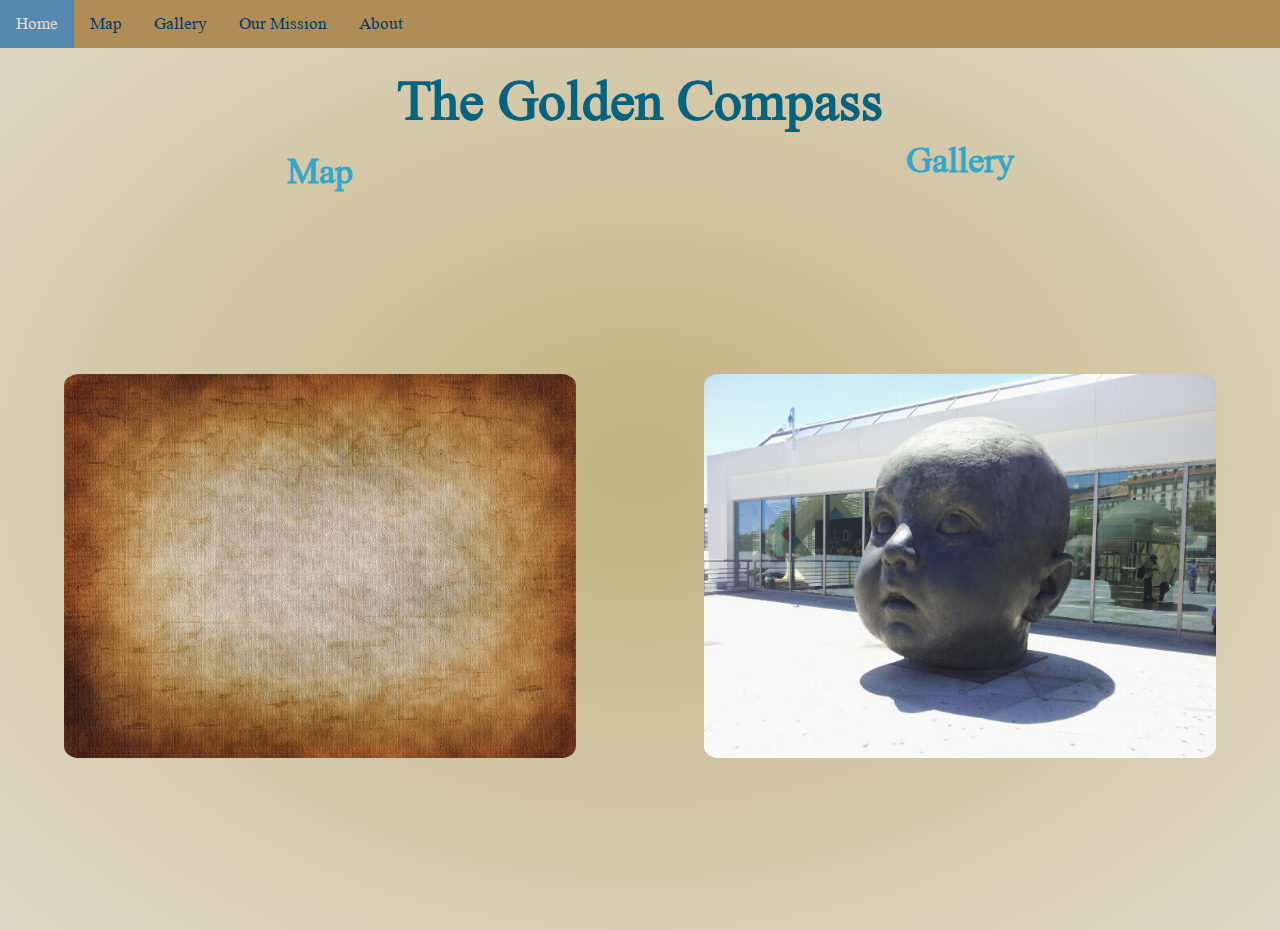
<file: index.html>
<html>
	<head>
		<meta name="viewport" content="width=device-width, initial-scale=1">
		<link rel="stylesheet" href="css/index.css" />
		<link href="css/images/logo.png" rel="icon" type="image/x-icon" />
		<title>The Golden Compass</title>
	</head>
	<body>
		<!-- navigation bar -->
		<div class="navbar">
			<a href="index.html">Home</a>
			<a href="map.html">Map</a>
			<a href="gallery.html">Gallery</a>
			<a href="mission.html">Our Mission</a>
			<a href="contact.html">About</a>
		</div>
		
		<!-- main content -->
		<div class="main">
			<!-- title bar -->
			<div class="titlebar"><h1>The Golden Compass</h1></div>
			<!-- content -->
			<div class="contentbar">
				<!-- map hyperlinks -->
				<div class="content1">
					<div class="textbar">
						<a href="map.html">
							<h2>Map</h2>
						</a>
					</div>
					<div class="imgbar">
						<a class = "img-link" href="map.html">
							<img class = "restrict-img"src="css/images/map.jpg"/>
						</a>
					</div>
				</div>
				<!-- gallery hyperlinks -->
				<div class="content2">
					<div class="textbar">
						<a class = "img-link" href="gallery.html">
							<h2>Gallery</h2>
						</a>
					</div>
					<div class="imgbar">
						<a class = "img-link" href="gallery.html">
							<img class = "restrict-img"src="css/images/artandpeople/37.jpg"/>
						</a>
					</div>
				</div>
			</div>
		</div>
	</body>
</html>
</file>
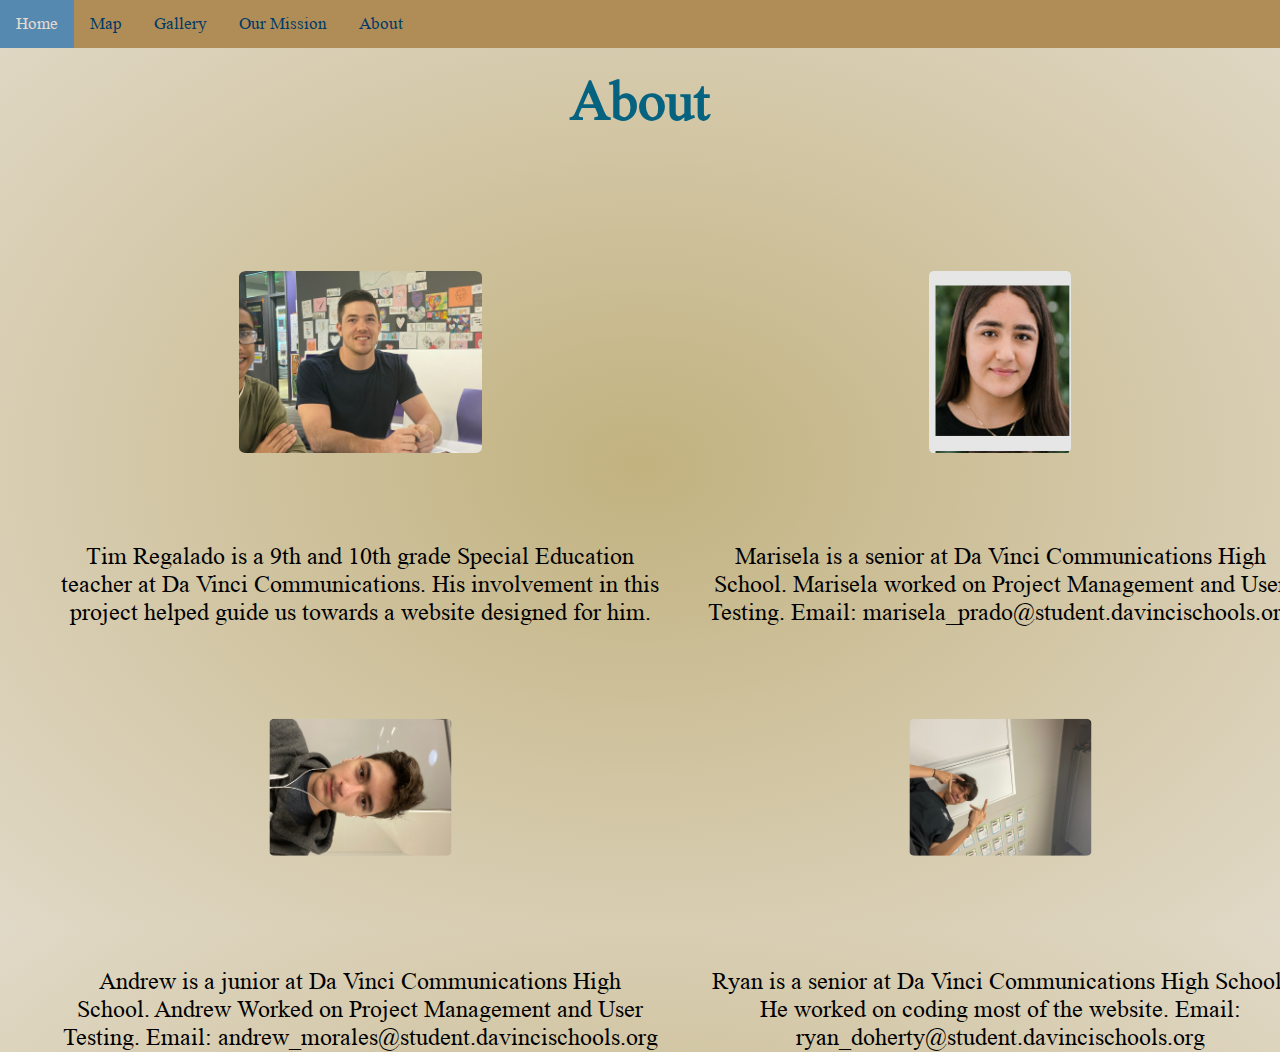
<file: contact.html>
<html>
	<head>
		<meta name="viewport" content="width=device-width, initial-scale=1">
		<link rel="stylesheet" href="css/contact.css" />
		<link href="images/logo.png" rel="icon" type="image/x-icon" />
		<title>The Golden Compass</title>
	</head>
	<body>
		<!-- navigation bar -->
		<div class="navbar">
			<a href="index.html">Home</a>
			<a href="map.html">Map</a>
			<a href="gallery.html">Gallery</a>
			<a href="mission.html">Our Mission</a>
			<a href="contact.html">About</a>
		</div>
		<!-- main content -->
		<div class="main">
			<!-- title bar -->
			<div class="titlebar"><h1>About</h1></div>
			<!-- content -->
			<div class="content1">
				<div class="person">
					<div class="pfp"><img src="css/images/tim.jpg" class="restrict-img"></div>
					<div class="text"><p>Tim Regalado is a 9th and 10th grade Special Education teacher at Da Vinci Communications. His involvement in this project helped guide us towards a website designed for him.</p></div>
				</div>
				<div class="person">
					<div class="pfp"><img src="css/images/marisela.PNG" class="restrict-img"></div>
					<div class="text"><p>Marisela is a senior at Da Vinci Communications High School. Marisela worked on Project Management and User Testing. Email: marisela_prado@student.davincischools.org</p></div>
				</div>
			</div>
			<div class="content2">
				<div class="person">
					<div class="pfp"><img src="css/images/andrew.jpg" class="restrict-img rotate"></div>
					<div class="text"><p>Andrew is a junior at Da Vinci Communications High School. Andrew Worked on Project Management and User Testing. Email: andrew_morales@student.davincischools.org</p></div>
				</div>
				<div class="person">
					<div class="pfp"><img src="css/images/ryan.jpg" class="restrict-img rotate" ></div>
					<div class="text"><p>Ryan is a senior at Da Vinci Communications High School. He worked on coding most of the website. Email: ryan_doherty@student.davincischools.org</p></div>
				</div>
			</div>
		</div>
	</body>
</html>
</file>
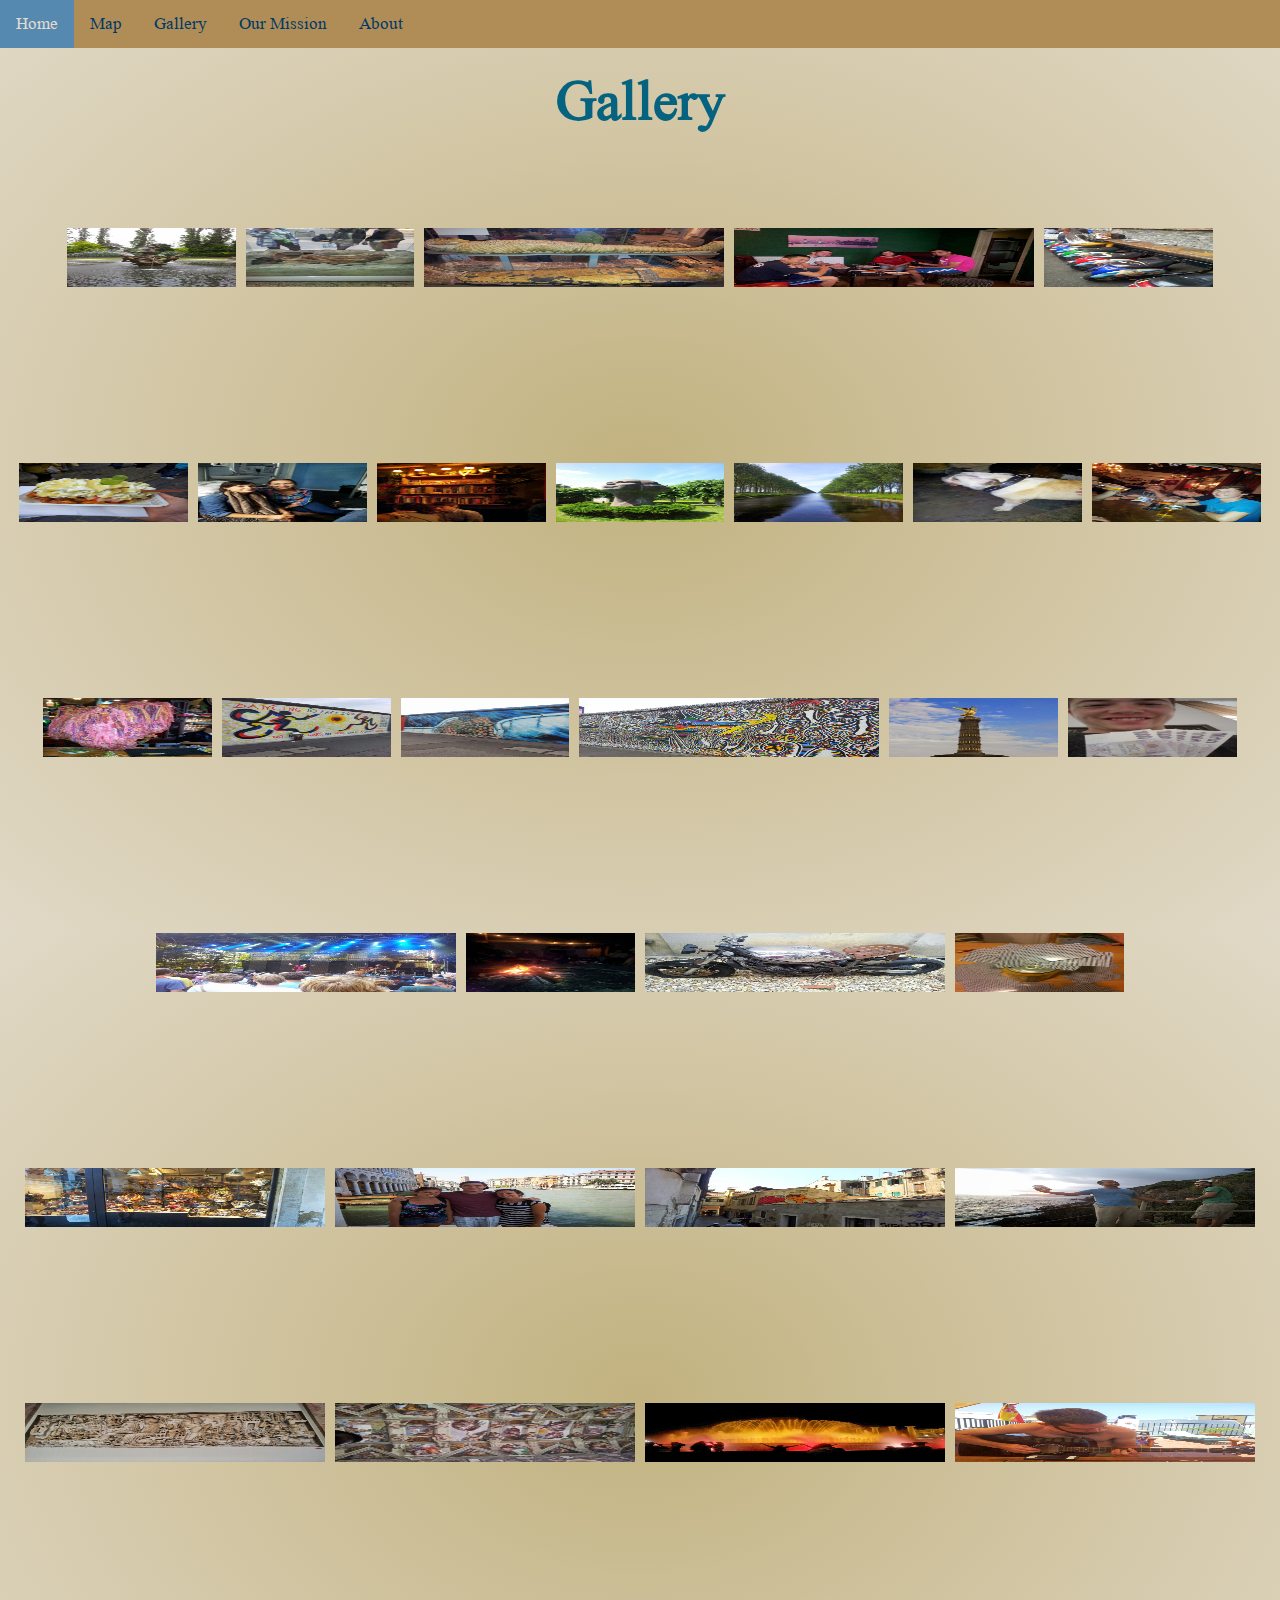
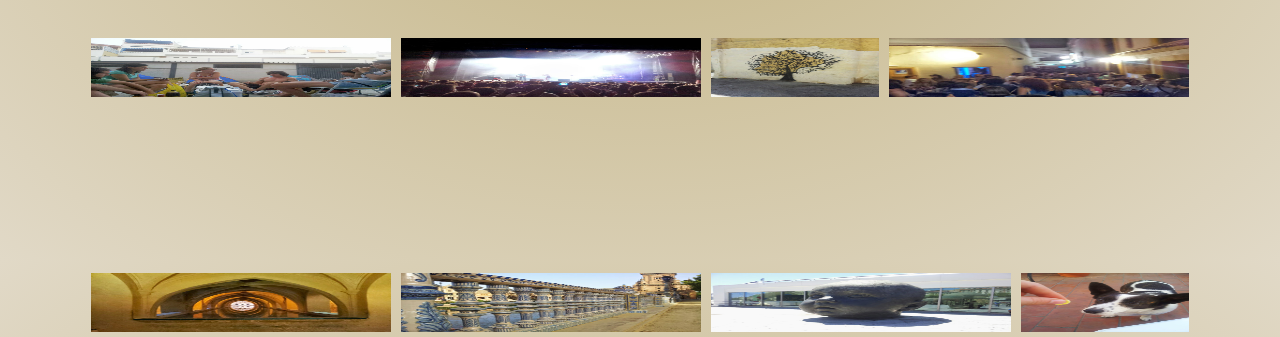
<file: gallery.html>
<html>
	<head>
		<meta name="viewport" content="width=device-width, initial-scale=1">
		<link rel="stylesheet" href="css/gallery.css" />
		<link href="images/logo.png" rel="icon" type="image/x-icon" />
		<title>Gallery</title>
	</head>
	<body>
		<!-- navigation bar -->
		<div class="navbar">
			<a href="index.html">Home</a>
			<a href="map.html">Map</a>
			<a href="gallery.html">Gallery</a>
			<a href="mission.html">Our Mission</a>
			<a href="contact.html">About</a>
		</div>
		
		<!-- main content -->
		<div class="main">
			<!-- title bar -->
			<div class="titlebar"><h1>Gallery</h1></div>
			<!-- content -->
			<div class="content">
				<img src="css/images/artandpeople/1.jpg" class="restrict-img">
				<img src="css/images/artandpeople/2.jpg" class="restrict-img">
				<img src="css/images/artandpeople/3.jpg" class="restrict-img">
				<img src="css/images/artandpeople/4.jpg" class="restrict-img">
				<img src="css/images/artandpeople/5.jpg" class="restrict-img">
				<img src="css/images/artandpeople/6.jpg" class="restrict-img">
				<img src="css/images/artandpeople/7.jpg" class="restrict-img">
				<img src="css/images/artandpeople/8.jpg" class="restrict-img">
				<img src="css/images/artandpeople/9.jpg" class="restrict-img">
				<img src="css/images/artandpeople/10.jpg" class="restrict-img">
				<img src="css/images/artandpeople/11.jpg" class="restrict-img">
				<img src="css/images/artandpeople/12.jpg"class="restrict-img">
				<img src="css/images/artandpeople/13.jpg" class="restrict-img">
				<img src="css/images/artandpeople/14.jpg" class="restrict-img">
				<img src="css/images/artandpeople/15.jpg" class="restrict-img">
				<img src="css/images/artandpeople/16.jpg" class="restrict-img">
				<img src="css/images/artandpeople/17.jpg" class="restrict-img">
				<img src="css/images/artandpeople/18.jpg" class="restrict-img">
				<img src="css/images/artandpeople/19.jpg" class="restrict-img">
				<img src="css/images/artandpeople/20.jpg" class="restrict-img">
				<img src="css/images/artandpeople/21.jpg"class="restrict-img">
				<img src="css/images/artandpeople/22.jpg" class="restrict-img">
				<img src="css/images/artandpeople/23.jpg" class="restrict-img">
				<img src="css/images/artandpeople/24.jpg" class="restrict-img">
				<img src="css/images/artandpeople/25.jpg" class="restrict-img">
				<img src="css/images/artandpeople/26.jpg" class="restrict-img">
				<img src="css/images/artandpeople/27.jpg" class="restrict-img">
				<img src="css/images/artandpeople/28.jpg" class="restrict-img">
				<img src="css/images/artandpeople/29.jpg" class="restrict-img">
				<img src="css/images/artandpeople/30.jpg" class="restrict-img">
				<img src="css/images/artandpeople/31.jpg" class="restrict-img">
				<img src="css/images/artandpeople/32.jpg"class="restrict-img">
				<img src="css/images/artandpeople/33.jpg" class="restrict-img">
				<img src="css/images/artandpeople/34.jpg" class="restrict-img">
				<img src="css/images/artandpeople/35.jpg" class="restrict-img">
				<img src="css/images/artandpeople/36.jpg" class="restrict-img">
				<img src="css/images/artandpeople/37.jpg" class="restrict-img">
				<img src="css/images/artandpeople/38.jpg" class="restrict-img">
			</div>
		</div>
	</body>
</html>
</file>
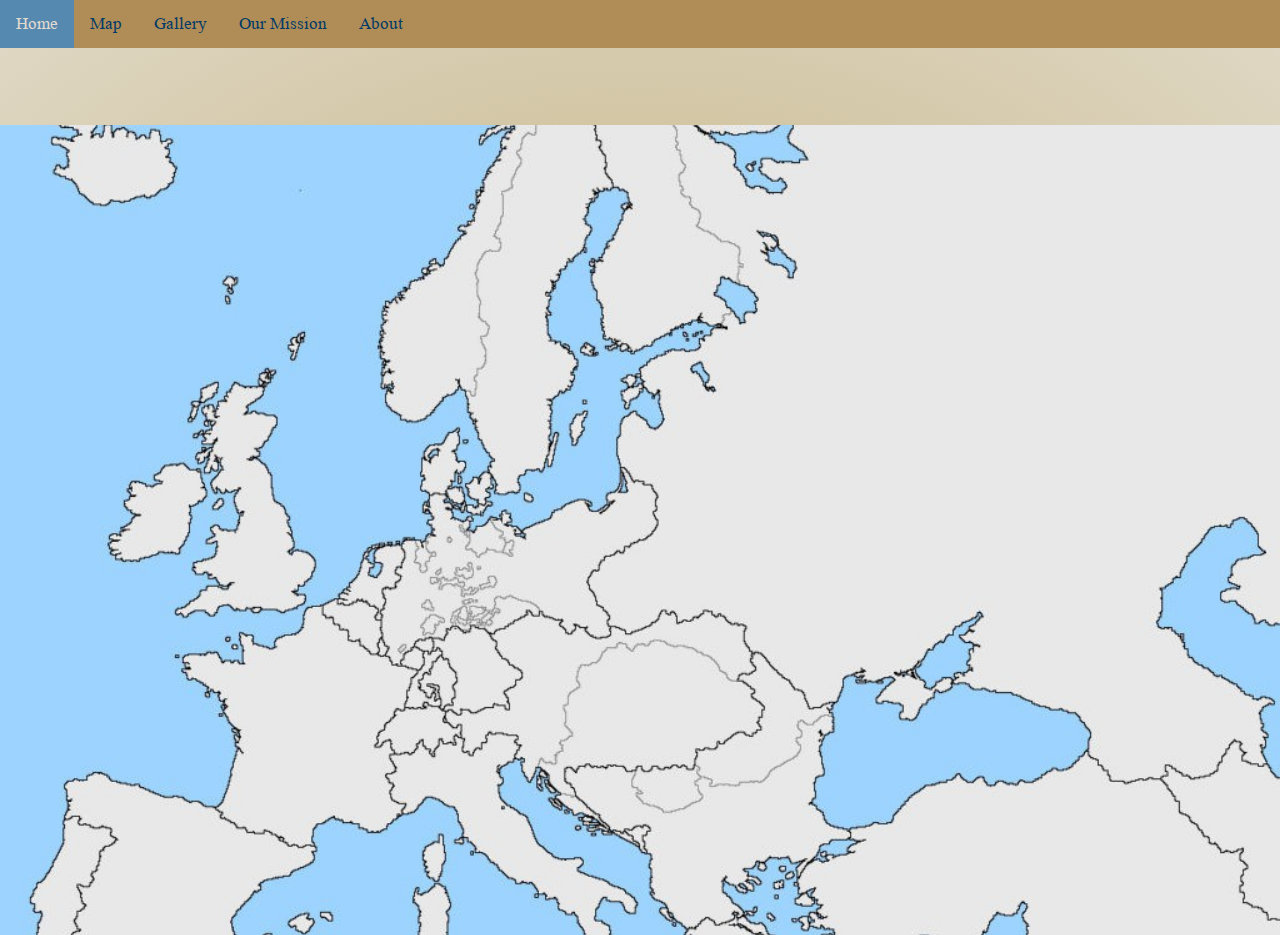
<file: map.html>
<html>
	<head>
		<meta name="viewport" content="width=device-width, initial-scale=">
		<link rel="stylesheet" href="css/map.css" />
		<link href="images/logo.png" rel="icon" type="image/x-icon" />
		<title>The Golden Compass</title>
	</head>
	<body>
		<!-- navigation bar -->
		<div class="navbar">
			<a href="index.html">Home</a>
			<a href="map.html">Map</a>
			<a href="gallery.html">Gallery</a>
			<a href="mission.html">Our Mission</a>
			<a href="contact.html">About</a>
		</div>
		
		<!-- main content -->
		<div class="main">
			<!-- title bar -->
			<div class="titlebar"><h>Interactive Map</h></div>
			<!-- content -->
			<div class="content">
				<!-- map *currently broken* -->
				<div class="grid-item"></div>
				<div class="grid-item"></div>
				<div class="grid-item"></div>  
				<div class="grid-item"></div>
				<div class="grid-item"></div>
				<div class="grid-item"></div>  
				<div class="grid-item"></div>
				<div class="grid-item"></div>
				<div class="grid-item"></div>  
				<div class="grid-item"></div>
				<div class="grid-item"></div>
				<div class="grid-item"></div>  
				<div class="grid-item"></div>
				<div class="grid-item"></div>
				<div class="grid-item"></div>  
				<div class="grid-item"></div>
				<div class="grid-item"></div>
				<div class="grid-item"></div>  
				<div class="grid-item"></div>
				<div class="grid-item"></div>
				<div class="grid-item"></div>  
				<div class="grid-item"></div>
				<div class="grid-item"></div>
				<div class="grid-item"></div>  
				<div class="grid-item"></div>
				<div class="grid-item"></div>
				<div class="grid-item"></div>  
				<div class="grid-item"></div>
				<div class="grid-item"></div>
				<div class="grid-item"></div>  
				<div class="grid-item"></div>
				<div class="grid-item"></div>
				<div class="grid-item"></div>  
				<div class="grid-item"></div>
				<div class="grid-item"></div>
				<div class="grid-item"></div>  
				<div class="grid-item"></div>
				<div class="grid-item"></div>
				<div class="grid-item"></div>  
				<div class="grid-item"></div>
				<div class="grid-item"></div>
				<div class="grid-item"></div>  
				<div class="grid-item"></div>
				<div class="grid-item"></div>
				<div class="grid-item"></div>  
				<div class="grid-item"></div>
				<div class="grid-item"></div>
				<div class="grid-item"></div>  
				<div class="grid-item"></div>
				<div class="grid-item"></div>
				<div class="grid-item"></div>  
				<div class="grid-item"></div>
				<div class="grid-item"></div>
				<div class="grid-item"></div>
				<div class="grid-item"></div>
				<div class="grid-item"></div>
				<div class="grid-item"></div>  
				<div class="grid-item"></div>
				<div class="grid-item"></div>
				<div class="grid-item"></div>  
				<div class="grid-item"></div>
				<div class="grid-item"></div>
				<div class="grid-item"></div>  
				<div class="grid-item"></div>
				<div class="grid-item"></div>
				<div class="grid-item"></div>  
				<div class="grid-item"></div>
				<div class="grid-item"></div>
				<div class="grid-item"></div>  
				<div class="grid-item"></div>
				<div class="grid-item"></div>
				<div class="grid-item"></div>  
				<div class="grid-item"></div>
				<div class="grid-item"></div>
				<div class="grid-item"></div>  
				<div class="grid-item"></div>
				<div class="grid-item"></div>
				<div class="grid-item"></div>  
				<div class="grid-item"></div>
				<div class="grid-item"></div>
				<div class="grid-item"></div>  
				<div class="grid-item"></div>
				<div class="grid-item"></div>
				<div class="grid-item"></div>  
				<div class="grid-item"></div>
				<div class="grid-item"></div>
				<div class="grid-item"></div>  
				<div class="grid-item"></div>
				<div class="grid-item"></div>
				<div class="grid-item"></div>  
				<div class="grid-item"></div>
				<div class="grid-item"></div>
				<div class="grid-item"></div>  
				<div class="grid-item"></div>
				<div class="grid-item"></div>
				<div class="grid-item"></div>  
				<div class="grid-item"></div>
				<div class="grid-item"></div>
				<div class="grid-item"></div>  
				<div class="grid-item"></div>
				<div class="grid-item"></div>
				<div class="grid-item"></div>  
				<div class="grid-item"></div>
				<div class="grid-item"></div>
				<div class="grid-item"></div>  
				<div class="grid-item"></div>
				<div class="grid-item"></div>
				<div class="grid-item"></div>
			</div>
		</div>
	</body>
</html>
</file>
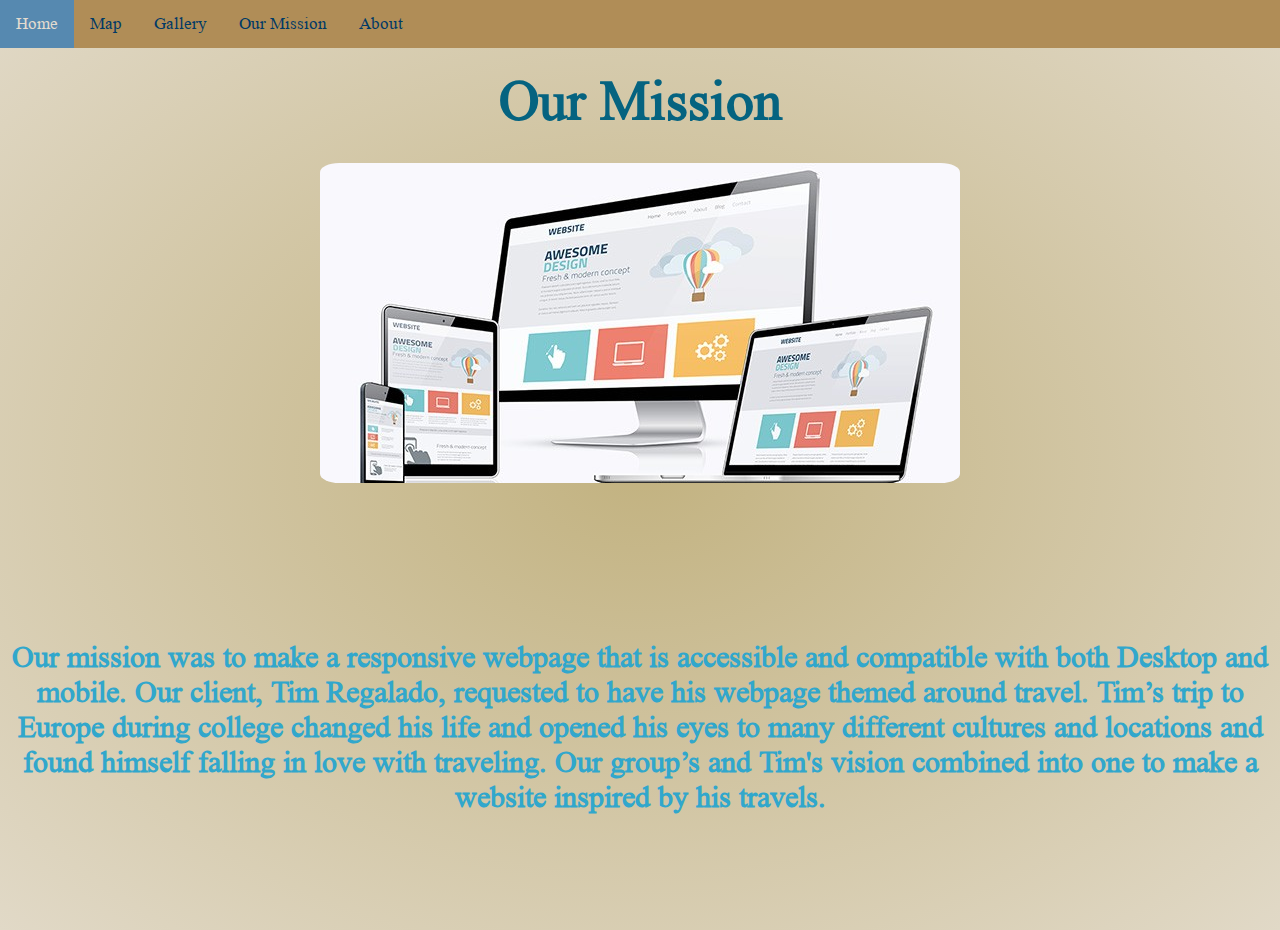
<file: mission.html>
<html>
	<head>
		<meta name="viewport" content="width=device-width, initial-scale=1">
		<link rel="stylesheet" href="css/mission.css" />
		<link href="images/logo.png" rel="icon" type="image/x-icon" />
		<title>The Golden Compass</title>
	</head>
	<body>
		<!-- navigation bar -->
		<div class="navbar">
			<a href="index.html">Home</a>
			<a href="map.html">Map</a>
			<a href="gallery.html">Gallery</a>
			<a href="mission.html">Our Mission</a>
			<a href="contact.html">About</a>
		</div>
		
		<!-- main content -->
		<div class="main">
			<div class="titlebar"><h1>Our Mission</h1></div>
			<div class="content">
				<div class="imgbar"><img src="css/images/rwp.jpg" class="restrict-img"></div>
				<div class="text"><h3>Our mission was to make a responsive webpage that is accessible and compatible with both Desktop and mobile. Our client, Tim Regalado, requested to have his webpage themed around travel. Tim’s trip to Europe during college changed his life and opened his eyes to many different cultures and locations and found himself falling in love with traveling. Our group’s and Tim's vision combined into one to make a website inspired by his travels. 
</h3> </div>
			</div>
		</div>
	</body>
</html>
</file>
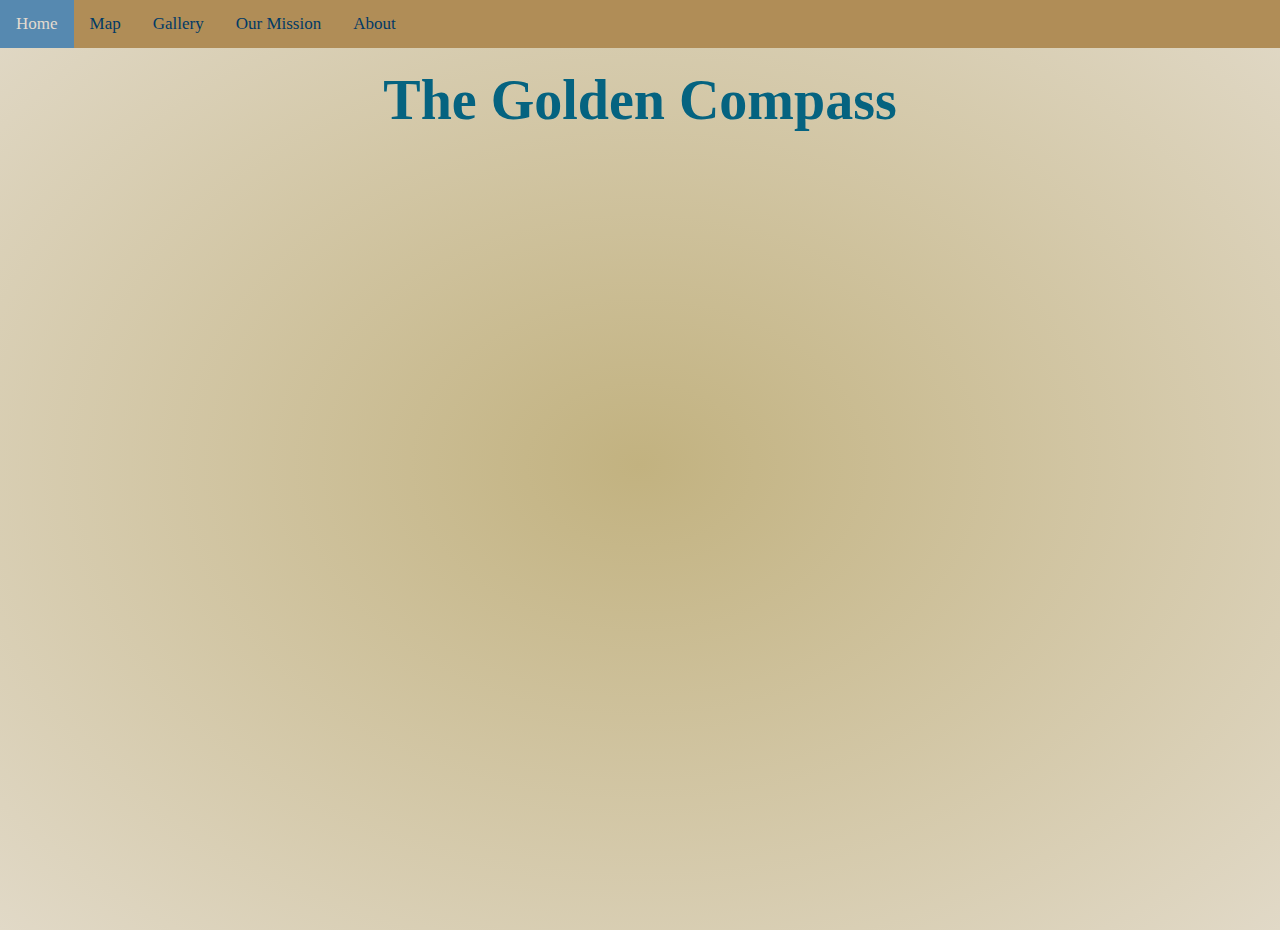
<file: mobileversion.html>
<html>
	<head>
		<meta name="viewport" content="width=device-width, initial-scale=1">
		<link rel="stylesheet" href="css/index.css" />
		<link href="images/logo.png" rel="icon" type="image/x-icon" />
		<title>The Golden Compass</title>
		<link href="https://www.fontify.me/wf/1cc89de3d33c62b9e9d8cdb0afa715aa" rel="stylesheet" type="text/css">
		<style>
			*{
			font-family: font86463;
			}
		</style>
	</head>
	<body>

		<div class="navbar">
			<a href="index.html">Home</a>
			<a href="map.html">Map</a>
			<a href="gallery.html">Gallery</a>
			<a href="mission.html">Our Mission</a>
			<a href="contact.html">About</a>
		</div>

		<div class="main">
			<div class="titlebar"><h1> The Golden Compass</h1></div>
			<div class="contentbar">
			</div>
		</div>
	</body>
</html>
</file>
<file: css/index.css>
*{
	font-family: times;
}
@font-face{
	font-family: times;
	src: url(fonts/times-new-roman.ttf);
}
h1 {
	font-size: 56px;
	color: #056380;
}

h2 {
	font-size: 36px;
	color: #31A7CC;
}

body {
	height: 100vh;
	width: 100vw;
	margin:0;
	overflow-x: hidden;
	overflow-y: hidden;
	background-image: radial-gradient(#c2b280,#e1d9c7);
}

.navbar {
  overflow: hidden;
  background-color: #B08D57;
  position: fixed;
  top: 0;
  width: 100%;
}

.navbar a {
  float: left;
  display: block;
  color: #003A66;
  text-align: center;
  padding: 14px 16px;
  text-decoration: none;
  font-size: 17px;
}

.navbar a:hover {
  background: #5689B0;
  color: #E3DBCF;
}

.main {
  margin-top: 30px;
  height: 100vh;
  width: 100vw;
  display: block;
  justify-content: center;
  align-content: center;
}

.titlebar {
	height: 10%;
	width: 100%;
	display: flex;
	justify-content:center;
	align-content: center;
	margin: 0px;
}

.contentbar {
	height:90%;
	width: 100%;
	display: flex;
}
.content1 {
	height: 100%;
	width: 50%;
	display: block;
}
.content2 {
	height: 100%;
	width: 50%;
	display: block;
}

.textbar {
	height: 10%;
	width: 100%;
	display: flex;
	justify-content: center;
	align-content: center;
}

.imgbar {
	height: 90%;
	width: 100%;
	display: flex;
	justify-content: center;
    align-content: center;
}

img {
	border-radius: 3%;
}
.restrict-img {
	max-height: 80%;
	max-width: 80%;
}
.img-link {
	display: flex;
	justify-content: center;
	align-items: center;
}
a {
	text-decoration: none;
}

@media only screen and (max-width: 400px) {
	h1 {
	font-size: 36px;
	color: #056380;
}

h2 {
	font-size: 22px;
	color: #31A7CC;
}

body {
	margin:0;
	padding: 0;
	background-image: radial-gradient(#c2b280,#e1d9c7);
	max-height:812px;
	max-width: 375px;
}

.navbar {
  overflow: hidden;
  background-color: #B08D57;
  position: fixed;
  top: 0;
  width: 100%;
}

.navbar a {
  float: left;
  display: block;
  color: #003A66;
  text-align: center;
  padding: 14px 16px;
  text-decoration: none;
  font-size: 14px;
}

.navbar a:hover {
  background: #5689B0;
  color: #E3DBCF;
}

.main {
  margin-top: 30px;
  height: 90%; /* Used in this example to enable scrolling */
  display: block;
}

.titlebar {
	height: 10%;
	width: 100%;
	display: flex;
	justify-content:center;
	align-items: center;
}

.contentbar {
	padding-left: 0px;
	height:90%;
	width: 100%;
	display: block;
}
.content1 {
	margin: 10px;
	height: 50%;
	width: 100%;
	display: block;
}
.content2 {
	margin: 10px;
	height: 50%;
	width: 100%;
	display: block;
}

.textbar {
	height: 10%;
	width: 100%;
	margin-bottom: 5vw;
	display: flex;
	justify-content: center;
	align-items: center;
}

.imgbar {
	height: 90%;
	width: 100%;
	display: flex;
	justify-content: center;
    align-items: center;
}

img {
	border-radius: 3%;
}

a {
	text-decoration: none;
}
}

@media only screen and (max-width: 546px) {
	h1 {
	font-size: 34px;
	color: #056380;
}
}

@media only screen and (max-width: 374px) {
	h1 {
	font-size: 32px;
	color: #056380;
}

h2 {
	font-size: 18px;
	color: #31A7CC;
}
.navbar a {
  float: left;
  display: block;
  color: #003A66;
  text-align: center;
  padding: 14px 16px;
  text-decoration: none;
  font-size: 10px;
}
}
</file>
<file: css/contact.css>
h1 {
	font-size: 56px;
	color: #056380;
}

h2 {
	font-size: 36px;
	color: #31A7CC;
}

body {
	height: 100vh;
	width: 100vw;
	margin:0;
	overflow-x: hidden;
	background-image: radial-gradient(#c2b280,#e1d9c7);
}
/* nav bar */
.navbar {
  overflow: hidden;
  background-color: #B08D57;
  position: fixed;
  top: 0;
  width: 100%;
}
/* nav bar  hyperlinks*/
.navbar a {
  float: left;
  display: block;
  color: #003A66;
  text-align: center;
  padding: 14px 16px;
  text-decoration: none;
  font-size: 17px;
}

/*font for everything */
*{
	font-family: times;
}
/* importing */
@font-face{
	font-family: times;
	src: url(fonts/times-new-roman.ttf);
}

/* nav bar  hover over hyperlink*/
.navbar a:hover {
  background: #5689B0;
  color: #E3DBCF;
}

.main {
  margin-top: 30px;
  height: 100vh;
  width: 100vw;
  display: block;
  justify-content: center;
  align-content: center;
}

.titlebar {
	height: 10%;
	width: 100%;
	display: flex;
	justify-content:center;
	align-content: center;
	margin-bottom: 10px;
}

.content1 {
	height: 45%;
	width:100%;
	display: flex;
	margin: 20px;
}
.content2 {
	height: 45%;
	width:100%;
	display: flex;
	margin: 20px;
}
.person {
	height: 100%;
	width: 50%;
	display: block;
	margin: 20px;
}

.pfp {
	display: flex;
	justify-content: center;
	align-items: center;
	height:90%;
	width: 100%;
	margin: 20px;
}
.text {
	margin: 20px;
	display: flex;
	justify-content: center;
	align-items: center;
	font-size: 24px;
	text-align: center;
	height:10%;
	width: 100%;
}

.rotate {
  transform: rotate(90deg);
}

img {
	border-radius: 3%;
}

.restrict-img {
	max-height: 50%;
	max-width: 50%;
}

.img-link {
	display: flex;
	justify-content: center;
	align-items: center;
}

a {
	text-decoration: none;
}

@media only screen and (max-width: 410px) {
	h1 {
	font-size: 36px;
	color: #056380;
}

h2 {
	font-size: 22px;
	color: #31A7CC;
}

body {
	margin:0;
	padding: 0;
	background-image: radial-gradient(#c2b280,#e1d9c7);
	max-height:812px;
	max-width: 375px;
}

.navbar {
  overflow: hidden;
  background-color: #B08D57;
  position: fixed;
  top: 0;
  width: 100%;
}

.navbar a {
  float: left;
  display: block;
  color: #003A66;
  text-align: center;
  padding: 14px 16px;
  text-decoration: none;
  font-size: 14px;
}

.navbar a:hover {
  background: #5689B0;
  color: #E3DBCF;
}

.main {
  margin-top: 30px;
  height: 90%; /* Used in this example to enable scrolling */
  display: block;
}

.titlebar {
	height: 10%;
	width: 100%;
	display: flex;
	justify-content:center;
	align-items: center;
}
}

@media only screen and (max-width: 546px) {
	h1 {
	font-size: 34px;
	color: #056380;
}
}

@media only screen and (max-width: 374px) {
	h1 {
	font-size: 32px;
	color: #056380;
}

h2 {
	font-size: 18px;
	color: #31A7CC;
}
.navbar a {
  float: left;
  display: block;
  color: #003A66;
  text-align: center;
  padding: 14px 16px;
  text-decoration: none;
  font-size: 12px;
}
}
</file>
<file: css/gallery.css>
*{
	font-family: times;
}
@font-face{
	font-family: times;
	src: url(fonts/times-new-roman.ttf);
}
h1 {
	font-size: 56px;
	color: #056380;
}

h2 {
	font-size: 36px;
	color: #31A7CC;
}

body {
	height: 100%;
	width: 100%;
	margin: 0px;
	background-image: radial-gradient(#c2b280,#e1d9c7);
	overflow-x: hidden;
}
/* nav bar */
.navbar {
  overflow: hidden;
  background-color: #B08D57;
  position: fixed;
  top: 0;
  width: 100%;
}
/* nav bar  hyperlinks*/
.navbar a {
  float: left;
  display: block;
  color: #003A66;
  text-align: center;
  padding: 14px 16px;
  text-decoration: none;
  font-size: 17px;
}
/* nav bar  hover over hyperlink*/
.navbar a:hover {
  background: #5689B0;
  color: #E3DBCF;
}

/*font for everything */
*{
	font-family: times;
}
/* importing */
@font-face{
	font-family: times;
	src: url(fonts/times-new-roman.ttf);
}

.main {
  margin-top: 30px;
  height: 100vh;
  width: 100vw;
  display: block;
  justify-content: center;
  align-content: center;
}

.titlebar {
	height: 10%;
	width: 100%;
	display: flex;
	justify-content:center;
	align-content: center;
	margin-bottom: 20px;
}

.content {
	height: 100%;
	width: 100%;
	display: flex;
	flex-wrap: wrap;
	justify-content:center;
	align-items: center;
}
img {
	border-radius: 3%;
}

.restrict-img {
	max-height: 25%;
	max-width: 25%;
	padding: 5px;
}

.img-link {
	display: flex;
	justify-content: center;
	align-items: center;
}

a {
	text-decoration: none;
}

@media only screen and (max-width: 410px) {
	h1 {
	font-size: 36px;
	color: #056380;
}

h2 {
	font-size: 22px;
	color: #31A7CC;
}

body {
	margin:0;
	padding: 0;
	background-image: radial-gradient(#c2b280,#e1d9c7);
	max-height:812px;
	max-width: 375px;
}

.navbar {
  overflow: hidden;
  background-color: #B08D57;
  position: fixed;
  top: 0;
  width: 100%;
}

.navbar a {
  float: left;
  display: block;
  color: #003A66;
  text-align: center;
  padding: 14px 16px;
  text-decoration: none;
  font-size: 14px;
}

.navbar a:hover {
  background: #5689B0;
  color: #E3DBCF;
}

.main {
  margin-top: 30px;
  height: 90%; /* Used in this example to enable scrolling */
  display: block;
}

.titlebar {
	height: 10%;
	width: 100%;
	display: flex;
	justify-content:center;
	align-items: center;
}
}

@media only screen and (max-width: 546px) {
	h1 {
	font-size: 34px;
	color: #056380;
}
}

@media only screen and (max-width: 374px) {
	h1 {
	font-size: 32px;
	color: #056380;
}

h2 {
	font-size: 18px;
	color: #31A7CC;
}
.navbar a {
  float: left;
  display: block;
  color: #003A66;
  text-align: center;
  padding: 14px 16px;
  text-decoration: none;
  font-size: 12px;
}
}
</file>
<file: css/map.css>
*{
	font-family: times;
}
h1 {
	font-size: 56px;
	color: #056380;
}

h2 {
	font-size: 36px;
	color: #31A7CC;
}

body {
	height: 100%;
	width: 100%;
	margin:0;
	overflow-x: hidden;
	background-image: radial-gradient(#c2b280,#e1d9c7);
}

.navbar {
  overflow: hidden;
  background-color: #B08D57;
  position: fixed;
  top: 0;
  width: 100%;
}

.navbar a {
  float: left;
  display: block;
  color: #003A66;
  text-align: center;
  padding: 14px 16px;
  text-decoration: none;
  font-size: 17px;
}

.navbar a:hover {
  background: #5689B0;
  color: #E3DBCF;
}

.main {
  margin-top: 30px;
  height: 100%;
  width: 100%;
  display: block;
  justify-content: center;
  align-content: center;

}

.titlebar {
	height: 10%;
	width: 100%;
	display: flex;
	justify-content:center;
	align-content: center;
	margin-bottom: 5px;
}
@font-face{
	font-family: times;
	src: url(fonts/times-new-roman.ttf);
}
.content {
	height:90%;
	width: 100%;
	background-image: url(images/europemap.jpg);
	background-repeat: no-repeat;
	background-position: center;
	background-size: 100%;
	display: grid;
	grid-template-columns: auto auto auto auto auto auto auto auto auto auto auto auto auto auto auto auto auto auto;
	margin-bottom: 20px;
}
.grid-item {
  /* background-color: rgba(255, 255, 255, 0.8);
  border: 1px solid rgba(0, 0, 0, 0.8); */
  padding: 20px;
  font-size: 30px;
  text-align: center;
}

img {
	border-radius: 3%;
}

.restrict-img {
	max-height: 80%;
	max-width: 80%;
}

.img-link {
	display: flex;
	justify-content: center;
	align-items: center;
}

a {
	text-decoration: none;
}

@media only screen and (max-width: 410px) {
	h1 {
	font-size: 36px;
	color: #056380;
}

h2 {
	font-size: 22px;
	color: #31A7CC;
}

body {
	margin:0;
	padding: 0;
	background-image: radial-gradient(#c2b280,#e1d9c7);
	max-height:812px;
	max-width: 375px;
}

.navbar {
  overflow: hidden;
  background-color: #B08D57;
  position: fixed;
  top: 0;
  width: 100%;
}

.navbar a {
  float: left;
  display: block;
  color: #003A66;
  text-align: center;
  padding: 14px 16px;
  text-decoration: none;
  font-size: 14px;
}

.navbar a:hover {
  background: #5689B0;
  color: #E3DBCF;
}

.main {
  margin-top: 30px;
  height: 90%; /* Used in this example to enable scrolling */
  display: block;
}

.titlebar {
	height: 10%;
	width: 100%;
	display: flex;
	justify-content:center;
	align-items: center;
}
}

@media only screen and (max-width: 546px) {
	h1 {
	font-size: 34px;
	color: #056380;
}
}

@media only screen and (max-width: 374px) {
	h1 {
	font-size: 32px;
	color: #056380;
}

h2 {
	font-size: 18px;
	color: #31A7CC;
}
.navbar a {
  float: left;
  display: block;
  color: #003A66;
  text-align: center;
  padding: 14px 16px;
  text-decoration: none;
  font-size: 12px;
}
}
</file>
<file: css/mission.css>
*{
	font-family: times;
}
@font-face{
	font-family: times;
	src: url(fonts/times-new-roman.ttf);
}
h1 {
	font-size: 56px;
	color: #056380;
}

h2 {
	font-size: 36px;
	color: #31A7CC;
}

h3 {
	font-size: 30px;
	color: #31A7CC;
}

body {
	height: 100vh;
	width: 100vw;
	margin:0;
	overflow-x: hidden;
	overflow-y: hidden;
	background-image: radial-gradient(#c2b280,#e1d9c7);
}

.navbar {
  overflow: hidden;
  background-color: #B08D57;
  position: fixed;
  top: 0;
  width: 100%;
}

.navbar a {
  float: left;
  display: block;
  color: #003A66;
  text-align: center;
  padding: 14px 16px;
  text-decoration: none;
  font-size: 17px;
}

.navbar a:hover {
  background: #5689B0;
  color: #E3DBCF;
}

.main {
  margin-top: 30px;
  height: 100vh;
  width: 100vw;
  display: block;
  justify-content: center;
  align-content: center;
}

.titlebar {
	height: 10%;
	width: 100%;
	display: flex;
	justify-content:center;
	align-content: center;
	margin: 0px;
}

.content {
	height: 90%;
	width: 100%;
	display: block;
}

.imgbar {
	height:50%;
	width: 100%;
	display: flex;
	justify-content: center;
	align-items: center;
}

.text {
	height: 50%;
	width: 100%;
	display: flex;
	justify-content: center;
	align-items: center;
	text-align: center;
	margin-bottom: 10px;
}

img {
	border-radius: 3%;
}

.restrict-img {
	max-height: 80%;
	max-width: 80%;
}

.img-link {
	display: flex;
	justify-content: center;
	align-items: center;
}

a {
	text-decoration: none;
}

@media only screen and (max-width: 410px) {
	h1 {
	font-size: 36px;
	color: #056380;
}

h2 {
	font-size: 22px;
	color: #31A7CC;
}

body {
	margin:0;
	padding: 0;
	background-image: radial-gradient(#c2b280,#e1d9c7);
	max-height:812px;
	max-width: 375px;
}

.navbar {
  overflow: hidden;
  background-color: #B08D57;
  position: fixed;
  top: 0;
  width: 100%;
}

.navbar a {
  float: left;
  display: block;
  color: #003A66;
  text-align: center;
  padding: 14px 16px;
  text-decoration: none;
  font-size: 14px;
}

.navbar a:hover {
  background: #5689B0;
  color: #E3DBCF;
}

.main {
  margin-top: 30px;
  height: 90%; /* Used in this example to enable scrolling */
  display: block;
}

.titlebar {
	height: 10%;
	width: 100%;
	display: flex;
	justify-content:center;
	align-items: center;
}
}

@media only screen and (max-width: 546px) {
	h1 {
	font-size: 34px;
	color: #056380;
}
h3 {
	font-size: 24px;
	color: #31A7CC;
}
.text {
	margin-bottom: 30px;
}
}

@media only screen and (max-width: 374px) {
	h1 {
	font-size: 32px;
	color: #056380;
}

h2 {
	font-size: 18px;
	color: #31A7CC;
}
.navbar a {
  float: left;
  display: block;
  color: #003A66;
  text-align: center;
  padding: 14px 16px;
  text-decoration: none;
  font-size: 12px;
}
}
</file>
